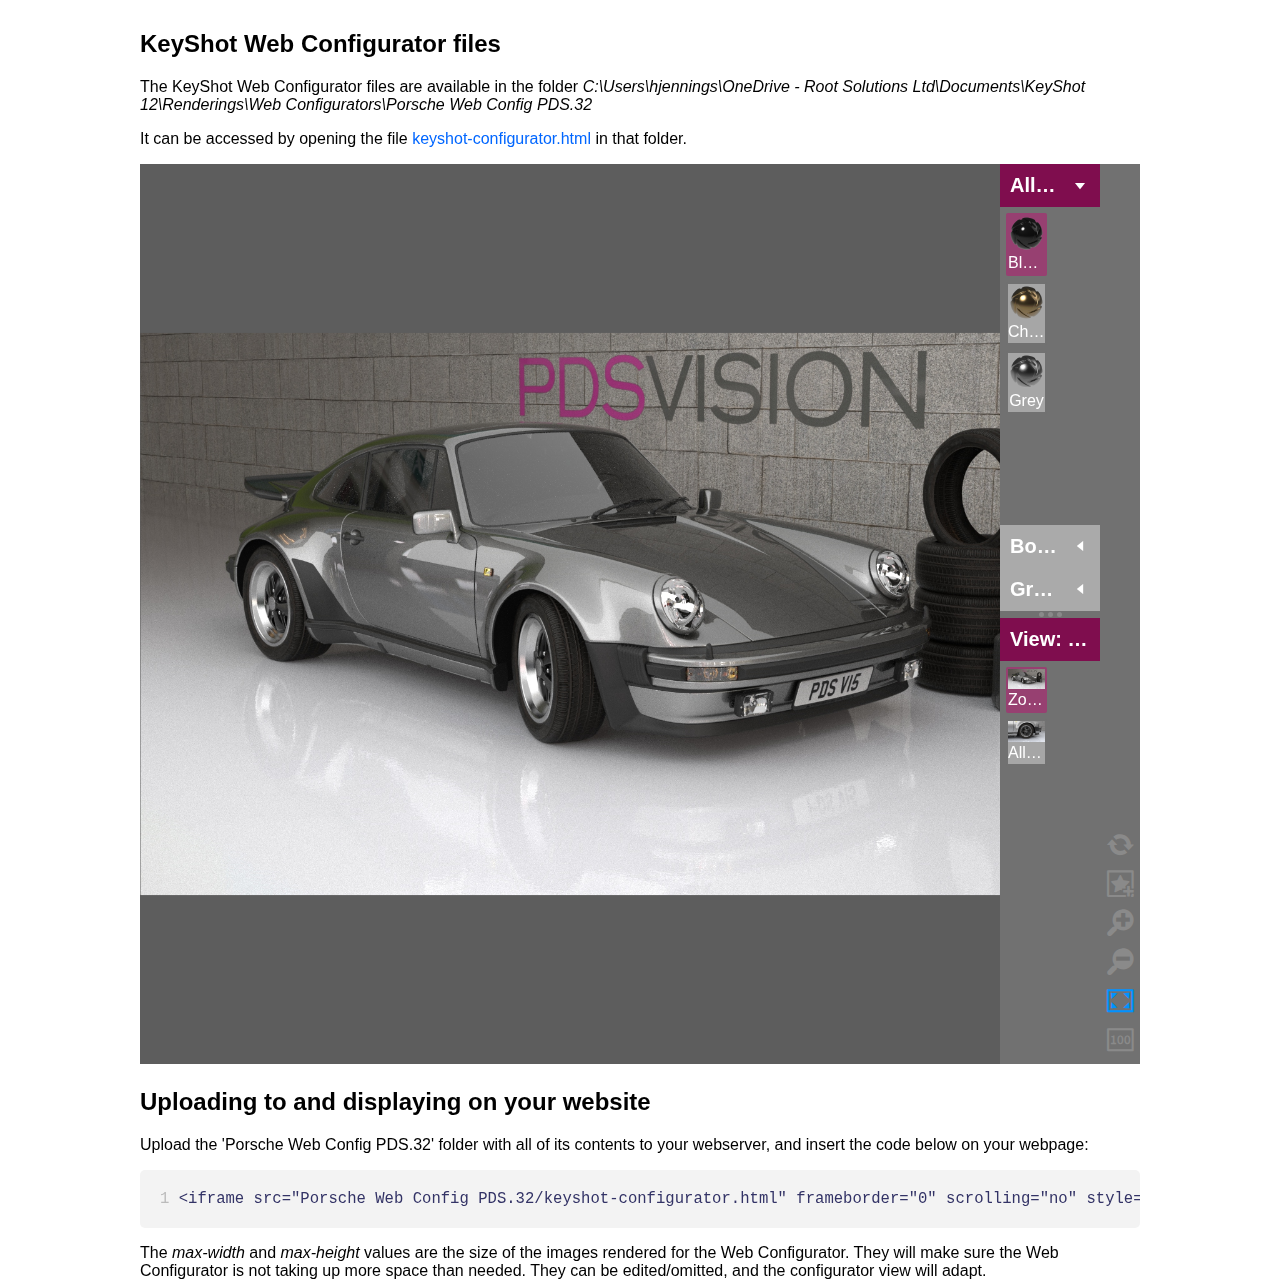
<file: instructions.html>
<!DOCTYPE html>
<html>
  <head>
    <title>Keyshot Web Configurator Instructions</title>
    <meta http-equiv="Content-Type" content="text/html; charset=UTF-8">
    <style>
        html, body { height: 100%; }
        body {
            margin: 0 auto;
            padding: 10px;
            max-width: 1000px;
            font-family: "Open Sans", sans-serif;
        }
        pre {
            padding: 20px;
            background-color: #f3f3f3;
            border-radius: 5px;
            color: #333366;
            overflow-x: scroll;
            max-width: 100%;
            font-size: 1.2em;
        }
        pre:before {
            content: "1 ";
            color: #bbbbbb;
        }
        a, a:visited {
            text-decoration: none;
            color: #0066ff;
        }
        a:hover {
            color: #0099ff;
        }
    </style>
  </head>
  <body>
    <h2>KeyShot Web Configurator files</h2>
    <p>The KeyShot Web Configurator files are available in the folder <i>C:\Users\hjennings\OneDrive - Root Solutions Ltd\Documents\KeyShot 12\Renderings\Web Configurators\Porsche Web Config PDS.32</i></p>
    <p>It can be accessed by opening the file <a href="keyshot-configurator.html">keyshot-configurator.html</a> in that folder.</p>
    <iframe src="keyshot-configurator.html" frameborder="0" scrolling="no" style="max-width: 1920px; max-height: 1079px; height: 100%; width: 100%;"></iframe>

    <h2>Uploading to and displaying on your website</h2>
    <p>Upload the 'Porsche Web Config PDS.32' folder with all of its contents to your webserver, and insert the code below on your webpage:</p>
    <pre>&lt;iframe src="Porsche Web Config PDS.32/keyshot-configurator.html" frameborder="0" scrolling="no" style="max-width: 1920px; max-height: 1079px; height: 100%; width: 100%;"&gt;&lt;/iframe&gt;</pre>
    <p>The <i>max-width</i> and <i>max-height</i> values are the size of the images rendered for the Web Configurator. They will make sure the Web Configurator is not taking up more space than needed. They can be edited/omitted, and the configurator view will adapt.</p>
  </body>
</html>
</file>
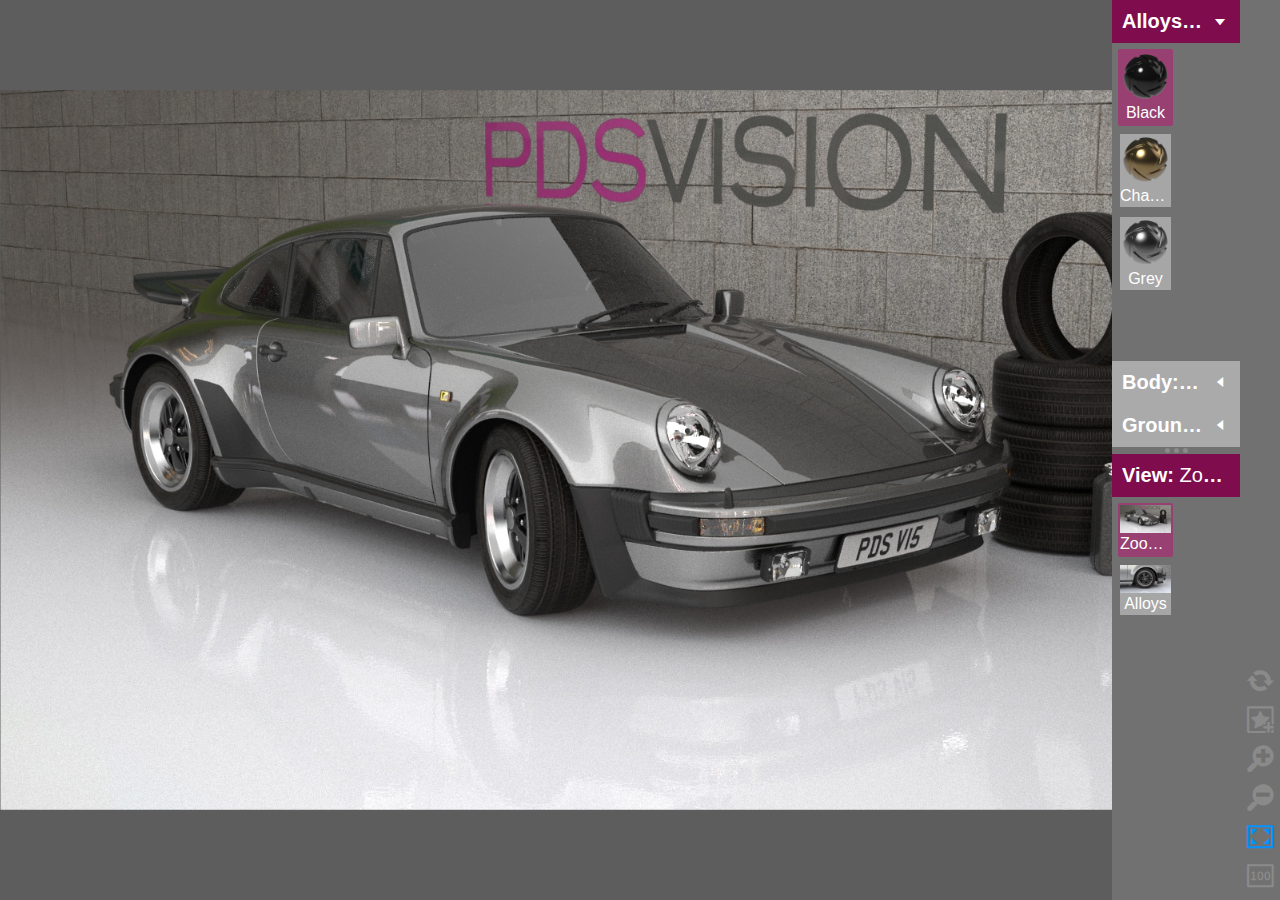
<file: keyshot-configurator.html>
<!DOCTYPE html>
<html>
  <head>
    <title>Keyshot Web Configurator</title>
    <meta http-equiv="Content-Type" content="text/html; charset=UTF-8">
    <link type="text/css" rel="stylesheet" href="keyshot-configurator.css">
    <script type="text/javascript" src="keyshot-configurator.js"></script>
    <script type="text/javascript" src="keyshot-configurator-modeldata.js"></script>
    <script type="text/javascript" src="keyshot-configurator-imagemapping.js"></script>
    <script type="text/javascript" src="keyshot-configurator-layoutsettings.js"></script>
  </head>
  <body>

    <div id="main">
      <img class="mainimg" src="" alt="" draggable="false">
    </div>

    <div class="panelarea layouthorizontal">
      <template id="flowselectiontemplate">
        <div class="flowwidget flowselection">
          <div class="flowselectionheaderbox">
            <div>
              <div class="flowselectionheadermenu hidden">
                <div class="flowheadertextbox">
                  <span class="flowheadertext">: </span>
                </div>
                <!-- More div's -->
              </div>
              <div class="flowheadertextbox selected">
                <span class="flowheadertext">: </span>
                <span class="flowheadermarker ksfont-arrow-left"></span>
                <span class="flowheadermarker ksfont-arrow-up"></span>
              </div>
            </div>
            <div class="flowselectionheaderscrollbox">
              <div class="flowselectionheaderscroller">
                <span class="ksfont-angle-dbl-left"></span>
              </div>
              <div>1/7</div>
              <div class="flowselectionheaderscroller">
                <span class="ksfont-angle-dbl-right"></span>
              </div>
            </div>
          </div>
          <div class="flowwidgetbody flowselectionbody">
            <div class="flowthumbnailitem">
              <div>
                <img src="" alt="">
                <span>Item Label</span>
              </div>
            </div>
            <div class="flowthumbnailitem">
              <div>
                <svg viewBox="0 0 512 512">
                  <path d="M496 0l-480 0c-9 0-16 7-16 16l0 480c0 9 7 16 16 16l481 0c8 0 15-7 15-16l0-481c0-8-7-15-16-15z m-464 32l448 0 0 448-448 0z m332 200l-216 0c-13 0-23 11-23 24 0 13 10 24 23 24l214 0c14 0 24-11 24-24 0-13-9-24-22-24z"></path>
                </svg>
                <span>None</span>
              </div>
            </div>
          </div>
        </div>
      </template>
      <template id="flowaccordiontemplate">
        <div class="flowwidget flowaccordion">
          <div class="flowaccordiongroup">
            <div class="flowheadertextbox flowaccordionheader">
              <span class="flowheadertext">: </span>
              <span class="flowheadermarker ksfont-arrow-left"></span>
              <span class="flowheadermarker ksfont-arrow-down"></span>
            </div>
            <div class="flowwidgetbody flowaccordiongroupbody">
              <div class="flowthumbnailitem">
                <div>
                  <img src="" alt="">
                  <span>Item Label</span>
                </div>
              </div>
              <div class="flowthumbnailitem">
                <div>
                  <svg viewBox="0 0 512 512">
                    <path d="M496 0l-480 0c-9 0-16 7-16 16l0 480c0 9 7 16 16 16l481 0c8 0 15-7 15-16l0-481c0-8-7-15-16-15z m-464 32l448 0 0 448-448 0z m332 200l-216 0c-13 0-23 11-23 24 0 13 10 24 23 24l214 0c14 0 24-11 24-24 0-13-9-24-22-24z"></path>
                  </svg>
                  <span>None</span>
                </div>
              </div>
            </div>
          </div>
          <!-- More 'flowaccordiongroup's -->
        </div>
      </template>
      <template id="flowwidgetdraghandle">
        <div class="flowwidgetdraghandle" draggable="false">
          <div class="flowwidgetdraghandledot"></div>
          <div class="flowwidgetdraghandledot"></div>
          <div class="flowwidgetdraghandledot"></div>
        </div>
      </template>
    </div>

    <div class="toolbar">
      <div id="toolbar-reset" class="toolbarbutton" title="Reset Configuration">
        <span class="ksfont-reset"></span>
      </div>
      <div id="toolbar-savecfg" class="toolbarbutton" title="Save Configuration'">
        <span class="ksfont-save-configuration"></span>
      </div>
      <div id="toolbar-zoomin" class="toolbarbutton" title="Zoom In">
        <span class="ksfont-zoom-in"></span>
      </div>
      <div id="toolbar-zoomout" class="toolbarbutton" title="Zoom Out">
        <span class="ksfont-zoom-out"></span>
      </div>
      <div id="toolbar-fittoview" class="toolbarbutton" title="Fit to View">
        <span class="ksfont-zoom-to-fit"></span>
      </div>
      <div id="toolbar-actualsize" class="toolbarbutton" title="Actual Size">
        <span class="ksfont-zoom-to-100"></span>
      </div>
    </div>

  </body>
</html>
</file>
<file: keyshot-configurator.css>
@font-face {
    font-family: "ks-configurator-icons";
    src: url("fonts/ks-configurator-icons.woff") format("woff"),
         url("fonts/ks-configurator-icons.ttf") format("truetype"),
         url("fonts/ks-configurator-icons.svg#ks-configurator-icons") format("svg");
    font-weight: normal;
    font-style: normal;
}

.ksfont-arrow-left::before { content: "\e001"; }
.ksfont-arrow-right::before { content: "\e002"; }
.ksfont-arrow-up::before { content: "\e00f"; }
.ksfont-arrow-down::before { content: "\e000"; }
.ksfont-angle-dbl-left::before { content: "\e0fa"; }
.ksfont-angle-dbl-right::before { content: "\e0f9"; }
.ksfont-reset::before { content: "\e008"; }
.ksfont-save-configuration::before { content: "\e0ff"; }
.ksfont-zoom-in::before { content: "\e0fe"; }
.ksfont-zoom-out::before { content: "\e0fd"; }
.ksfont-zoom-to-fit::before { content: "\e0fb"; }
.ksfont-zoom-to-100::before { content: "\e0fc"; }

:root {
    --color-panel-background: rgba(50,50,50,0.25);
    --color-panel-border: rgba(85,85,85,1);
    --color-title-text: rgba(255,255,255,1);
    --color-title-background: rgba(80,80,80,0.3);
    --color-title-text-selected: rgba(255,255,255,1);
    --color-title-background-selected: rgba(0,153,255,1);
    --color-title-text-hover: rgba(255,255,255,1);
    --color-title-background-hover: rgba(0,102,255,1);
    --color-thumbnail-text: rgba(90,90,90,1);
    --color-thumbnail-background: rgba(255,255,255,0);
    --color-thumbnail-border: rgba(255,255,255,0);
    --color-thumbnail-text-selected: rgba(90,90,90,1);
    --color-thumbnail-background-selected: rgba(255,255,255,0.1);
    --color-thumbnail-border-selected: rgba(255,255,255,0);
    --color-thumbnail-text-hover: rgba(90,90,90,1);
    --color-thumbnail-background-hover: rgba(255,255,255,0.1);
    --color-thumbnail-border-hover: rgba(0,153,255,1);
    --color-window-background: rgba(97,97,97,1);
    --size-titles-font: 11;
    --size-thumbnail-font: 9;
}

html, body {
    height: 100%;
}

body {
    font-family: 'Open Sans', sans-serif;
    margin: 0;
    background: var(--color-window-background);
    position: relative;
}

#main {
    height: 100%;
    width: 100%;
    overflow: hidden;
    display: flex;
    align-items: center;
    justify-content: center;
    --image-top: 0;
    --image-left: 0;
    --image-zoom-factor: 1;
}

.mainimg {
    flex: 0 0 auto;
    position: relative;
    top: calc(var(--image-top) * 1px);
    left: calc(var(--image-left) * 1px);
    transform: scale(var(--image-zoom-factor));
}

.movablecursor {
    cursor: move;
}

.toolbar {
    position: absolute;
    top: 0;
    right: 0;
    width: 40px;
    height: 100%;
    display: flex;
    flex-direction: column;
    align-items: center;
    justify-content: flex-end;
    background: var(--color-panel-background);
}

.toolbarbutton {
    font-family: "ks-configurator-icons";
    font-size: 20pt;
    user-select: none;
    -webkit-user-select: none;
    padding-bottom: 10px;
    color: #8A8A8A;
}
.toolbarbutton:hover {
    color: #73B0F0;
}
.toolbarbutton.selected {
    color: #0092FF;
}

.panelarea {
    position: absolute;
    display: flex;
    background: var(--color-panel-background);
    --flowwidget-first-size: 50;
    /* This is set to "100 - flowwidget-first-size". It looks like Firefox doesn't like calc() in flex: values (observed in version 56) */
    --flowwidget-second-size: 50;
}

.panelarea.layouthorizontal {
    left: 0;
    bottom: 0;
    height: calc(var(--touch-ui-height) * 1%);
    width: calc(100% - 40px);
    flex-direction: row;
}

.panelarea.layoutvertical {
    top: 0;
    right: 40px;
    height: 100%;
    width: calc(var(--touch-ui-height) * 1%);
    flex-direction: column;
}

.panelarea > .flowwidget:first-child {
    flex: var(--flowwidget-first-size) var(--flowwidget-first-size) 0;
}
.panelarea > .flowwidget:not(:first-child) {
    flex: var(--flowwidget-second-size) var(--flowwidget-second-size) 0;
}

.flowwidgetbody {
    display: flex;
    flex-direction: column;
    flex-wrap: wrap;
    align-content: flex-start;
    height: 100%;
    overflow: auto;
    border: none;
    background: transparent;
    color: white;
    box-sizing: border-box;
    padding: 3px;
    font-size: calc(var(--size-thumbnail-font) * 1pt);
    --thumbnail-size-percentage: 50%;
    --current-thumbnail-width: 128px;
    --current-thumbnail-height: 128px;
}

.flexaligncontentworkaround .flowselectionbody::before {
    content: "";
    flex: 0 0 100%;
    width: 0;
}

.flowselectionbody > * {
    flex: 0 0 var(--thumbnail-size-percentage);
    min-height: 0;
}
.flowaccordiongroup.selected > .flowaccordiongroupbody > * {
    width: var(--thumbnail-size-percentage);
    flex: 0 0 auto;
    min-height: 0;
}

.flowthumbnailitem {
    box-sizing: border-box;
    padding: 3px;
}

.flowthumbnailitem > div {
    height: 100%;
    display: flex;
    flex-direction: column;
    align-items: center;
    border-width: 2px;
    border-radius: 2px;
    border-style: solid;
    background: var(--color-thumbnail-background);
    border-color: var(--color-thumbnail-border);
    color: var(--color-thumbnail-text);
    box-sizing: border-box;
    min-width: 0;
}
.flowselectionbody.listlayout .flowthumbnailitem > div {
    flex-direction: row;
}
.flowthumbnailitem > div > * {
    min-height: 0;
}
.flowselectionbody > .flowthumbnailitem > div > :first-child {
    flex: 1 1 0;
    width: var(--current-thumbnail-width);
}
.flowselectionbody > .flowthumbnailitem > div > img {
    object-fit: contain;
}
.flowselectionbody.listlayout > .flowthumbnailitem > div > :first-child {
    flex: 0 0 auto;
    height: 100%;
    width: auto;
}
.flowselectionbody.listlayout > .flowthumbnailitem > div > svg {
    max-width: none;
    max-height: 50px;
}
.flowselectionbody > .flowthumbnailitem > div > span {
    max-width: var(--current-thumbnail-width);
}
.flowselectionbody.listlayout > .flowthumbnailitem > div > span {
    width: 12em;
    max-width: none;
    padding-left: 5px;
}
.flowaccordiongroupbody > .flowthumbnailitem > div > :first-child {
    width: 100%;
}
.flowaccordiongroupbody > .flowthumbnailitem > div > img {
    flex: 0 0 auto;
}
.flowaccordiongroupbody > .flowthumbnailitem > div > span {
    max-width: 100%;
}
.flowthumbnailitem > div > span {
    flex: 0 0 auto;
    overflow: hidden;
    white-space: nowrap;
    text-overflow: ellipsis;
    padding: 2px;
}
.flowthumbnailitem > div > svg {
    max-width: 50px;
}
.flowaccordiongroupbody > .flowthumbnailitem > div > svg {
    height: var(--current-thumbnail-height);
}
.flowthumbnailitem > div > svg path {
    fill: var(--color-thumbnail-text);
}

.hidethumbnailtext .flowthumbnailitem > div > span {
    display: none;
}

.flowthumbnailitem > div:hover {
    background: var(--color-thumbnail-background-hover);
    border-color: var(--color-thumbnail-border-hover);
    color: var(--color-thumbnail-text-hover);
}
.flowthumbnailitem > div.selected, .flowthumbnailitem > div.selected:hover {
    background: var(--color-thumbnail-background-selected);
    border-color: var(--color-thumbnail-border-selected);
    color: var(--color-thumbnail-text-selected);
}

.hidden {
    visibility: hidden;
}

.nodisplay {
    display: none;
}

.flowselection {
    width: 100%;
    height: 100%;
    position: relative;
}

.flowselectionheaderbox {
    position: absolute;
    bottom: 100%;
    font-size: calc(var(--size-titles-font) * 1pt);
}

.flowselectionheaderbox > div {
    display: inline-block;
    vertical-align: bottom;
}

.flowheadertextbox {
    display: flex;
    flex-direction: row;
    align-items: center;
    padding: 0.5em;
    white-space: nowrap;
    color: var(--color-title-text);
    background-color: var(--color-title-background);
    --headertext-title: "Title";
    --headertext-value: "Current Value";
}
.flowheadertextbox:hover {
    color: var(--color-title-text-hover);
    background-color: var(--color-title-background-hover);
}
.flowselectionheaderscrollbox {
    border-left: 1px solid var(--color-panel-border);
}
.flowselectionheaderscrollbox > div {
    padding: 0.5em;
    display: inline-block;
    vertical-align: bottom;
}

.flowheadertextbox.selected, .flowaccordiongroup.selected > .flowheadertextbox, .flowselectionheaderscrollbox > div {
    color: var(--color-title-text-selected);
    background: var(--color-title-background-selected);
}

.flowheadertextbox.selected:hover, .flowaccordiongroup.selected > .flowheadertextbox:hover, .flowselectionheaderscrollbox > div:hover {
    color: var(--color-title-text-hover);
    background: var(--color-title-background-hover);
}

.flowheadertext {
    flex: 1 1 0;
    overflow: hidden;
    text-overflow: ellipsis;
    font-weight: bold;
}
.flowheadertext::before {
    content: var(--headertext-title);
}
.flowheadertext::after {
    content: var(--headertext-value);
    font-weight: normal;
}

.flowheadermarker {
    flex: 0 0 auto;
    font-family: "ks-configurator-icons";
    padding-left: 0.3em;
}

.flowselectionheaderscroller {
    user-select: none;
    -webkit-user-select: none;
}
.flowselectionheaderscroller > span {
    font-family: "ks-configurator-icons";
    vertical-align: middle;
    line-height: 1px;
}

.flowselection .flowselectionheadermenu.hidden + .flowheadertextbox .flowheadermarker.ksfont-arrow-up {
    display: none;
}
.flowselection .flowselectionheadermenu:not(.hidden) + .flowheadertextbox .flowheadermarker.ksfont-arrow-left {
    display: none;
}
.flowselection .flowselectionheadermenu:not(.multioptions) + .flowheadertextbox .flowheadermarker {
    display: none;
}

.flowaccordion {
    min-height: 0;
    display: flex;
    flex-direction: column;
}
.flowaccordiongroup {
    flex: 0 0 auto;
    min-height: 0;
    display: flex;
    flex-direction: column;
}
.flowaccordiongroup.selected {
    flex: 1 1 auto;
}
.flowaccordiongroup > .flowaccordionheader {
    flex: 0 0 auto;
    font-size: calc(var(--size-titles-font) * 1pt);
}
.flowaccordiongroup > .flowaccordiongroupbody {
    flex: 0 1 auto;
}

.flowaccordiongroup > .flowaccordiongroupbody {
    display: none;
}

.flowaccordiongroup.selected > .flowaccordiongroupbody {
    display: flex;
}

.flowaccordiongroup.selected .flowheadermarker.ksfont-arrow-left {
    display: none;
}
.flowaccordiongroup:not(.selected) .flowheadermarker.ksfont-arrow-down {
    display: none;
}
.flowaccordiongroup:only-child .flowaccordionheader .flowheadermarker {
    display: none;
}

.flowwidgetdraghandle {
    display: flex;
    align-items: center;
    justify-content: center;
    background-color: none;
}

.layouthorizontal .flowwidgetdraghandle {
    flex-direction: column;
    cursor: col-resize;
}
.layoutvertical .flowwidgetdraghandle {
    flex-direction: row;
    cursor: row-resize;
}

.flowwidgetdraghandledot {
    width: 5px;
    height: 5px;
    border-radius: 50%;
    background-color: #8A8A8A;
}
.layouthorizontal .flowwidgetdraghandledot {
    margin: 2px 1px;
}
.layoutvertical .flowwidgetdraghandledot {
    margin: 1px 2px;
}

.flowwidgetdraghandle:hover > .flowwidgetdraghandledot {
    background-color: #73B0F0;
}
</file>
